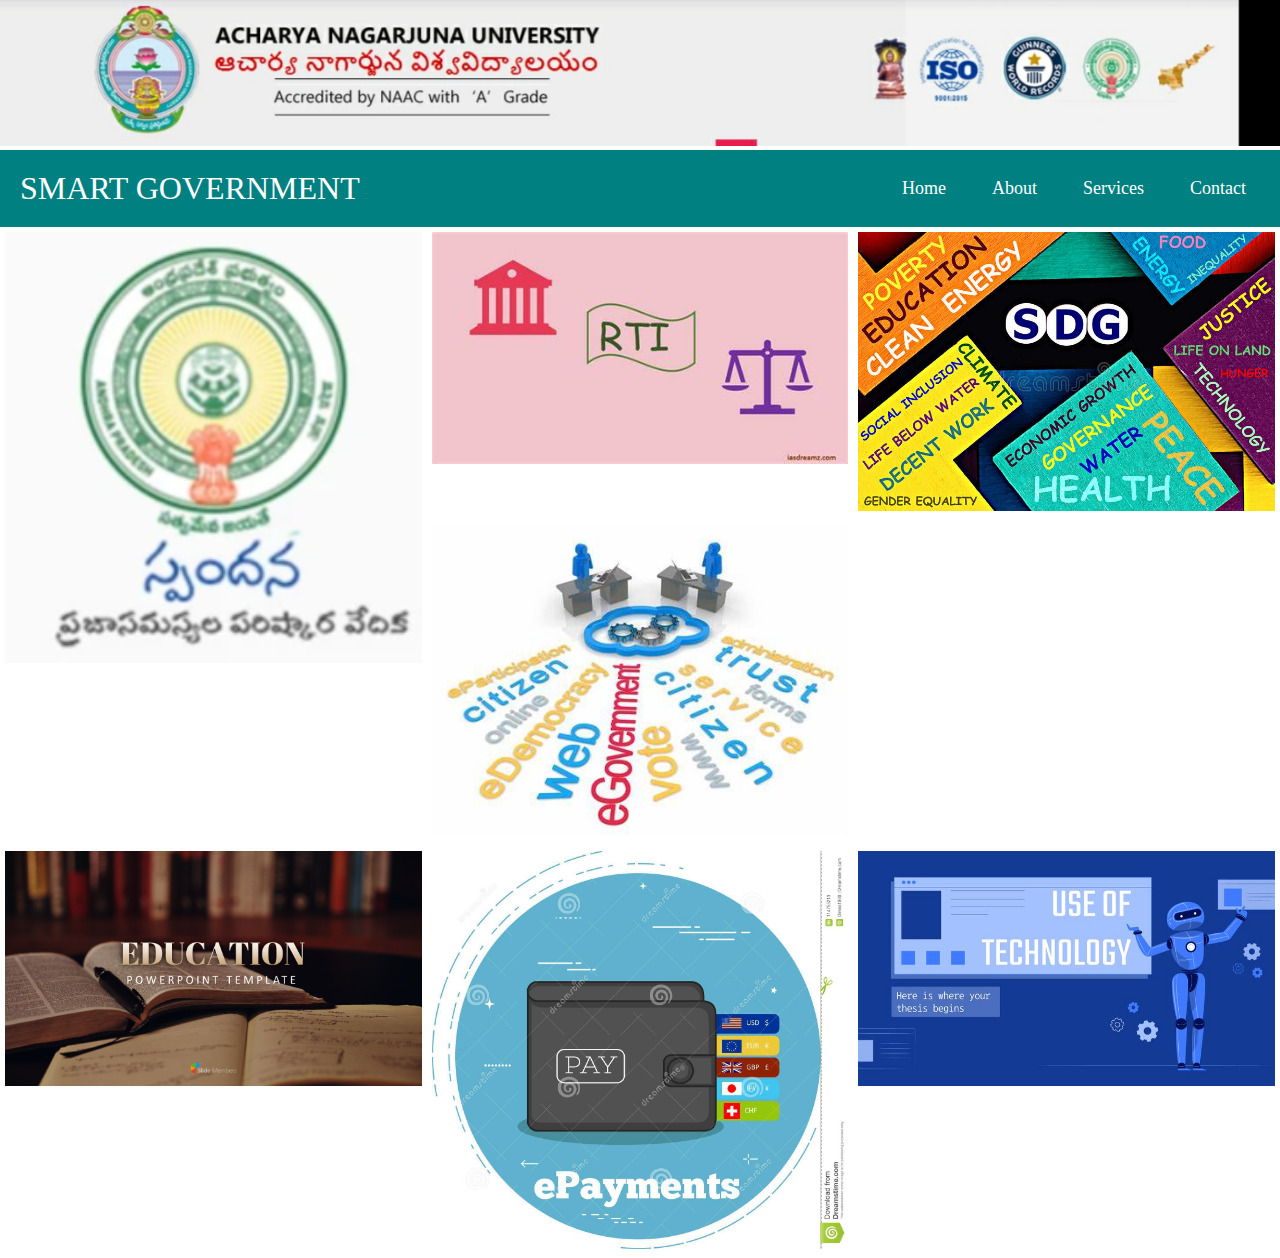
<file: homepage.html>
<!DOCTYPE html>
<html lang="en">
 <head>
   <meta charset="UTF-8" />
   <meta http-equiv="X-UA-Compatible" content="IE=edge" />
   <meta name="viewport" content="width=device-width, initial-scale=1.0" />
   <link rel="stylesheet" href="style.css" />
   <title>e-goverence</title>
 </head>
 <body>
   <img src="anuhead.jpg" alt="ACHARYANAGARJUNA UNIVERSITY">
   <nav class="navbar">

     <div class="logo">SMART GOVERNMENT</div>
     
     
     <ul class="nav-links">
       <div class="menu">
         <li><a href="/">Home</a></li>
         <li><a href="/">About</a></li>
         <li class="services">
           <a href="/">Services</a>
           <ul class="dropdown">
             <li><a href="/">Spandana</a></li>
             <li><a href="/">RTI</a></li>
             <li><a href="/">e-payments</a></li>
             <li><a href="/">Sustainable develope goals </a></li>
             <li><a href="/">usage of techonogy</a></li>
             <li><a href="/">educational schemes</a></li>
           </ul>
         </li>
         <li><a href="/">Contact</a></li>
       </div>
     </ul>
   </nav>
  
   <div class="row">
    <div class="column">
      <img src="img/spandana.PNG" alt="spanadana" style="width:100%;height:100%;">
    </div>
    <div class="column">
      <img src="img/rti.jpeg" alt="RTI" style="width: 100%;height: 100%;">
    </div>
    <div class="column">
      <img src="img/sdg.jpg" alt="sdg" style="width: 100%;height: 100%;">
    </div>
    <div class="column">
       <img src="img/egovt.jpeg" alt="e govt">
    </div>
  </div>
  <div class="row">
    <div class="column">
      <img src="img/education_egovt.jpg" alt="spanadana" style="width:100%;height: fit-content;">
    </div>
    <div class="column">
      <img src="img/epayments-egovt.jpg" alt="RTI" style="width: 100%;height: fit-content;">
    </div>
    <div class="column">
      <img src="img/usageoftech.jpg" alt="sdg" style="width: 100%;height: fit-content;">
    </div>
  </div>
  

 </body>
</html>
</file>
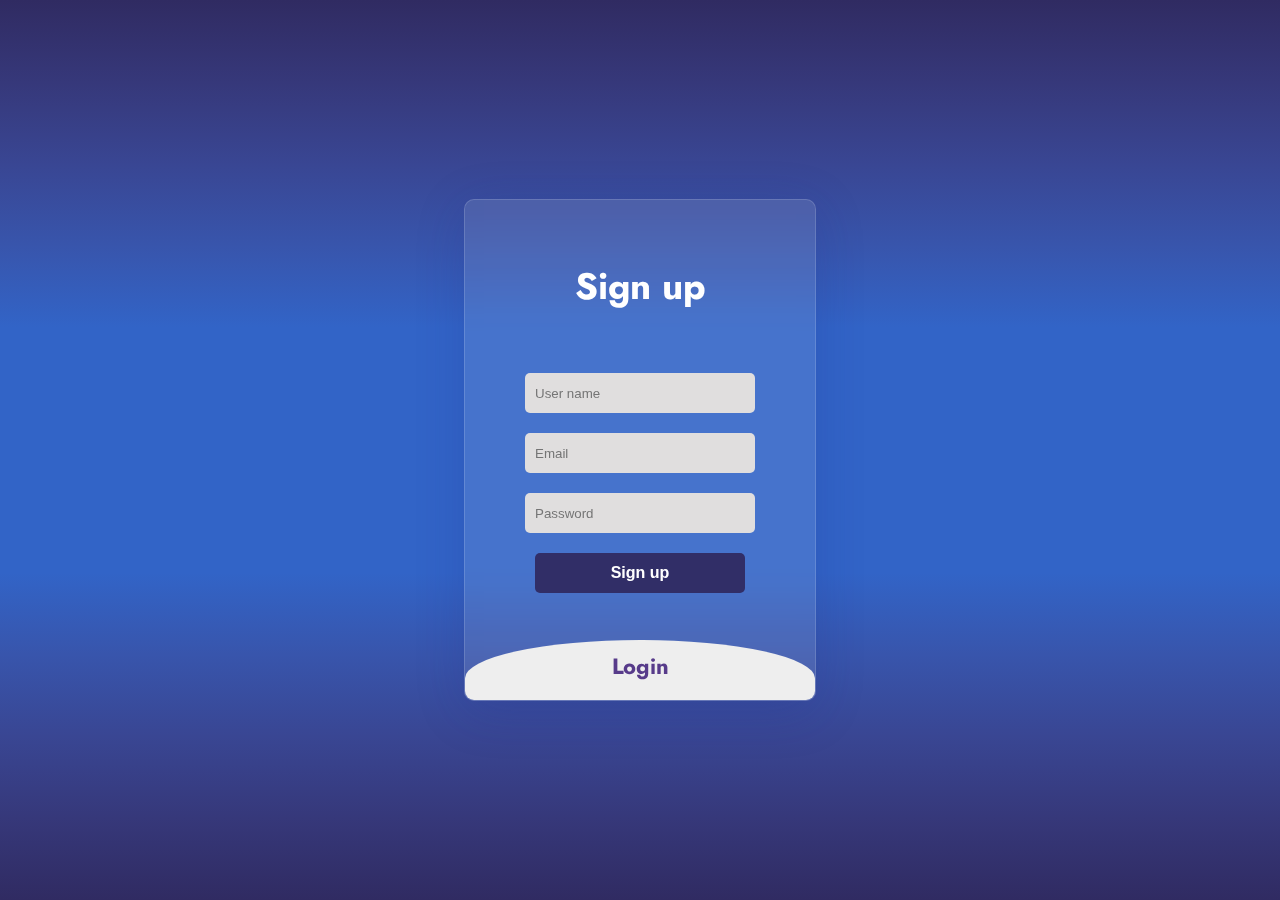
<file: registrationpage/loginpage.html>
<!Doctype html>
<html>
<head>
<meta charset="utf-8">
<title>Login and Signup Form  - FantacyDesigns</title>
	<link rel="stylesheet" href="style.css">
	<link rel="JavaSctipt" href="script.js">
	<link href="https://fonts.googleapis.com/css2?family=Jost:wght@500&display=swap" rel="stylesheet">
</head>
 
<body>
    
 
	<div class="main">  	
		<input type="checkbox" id="chk" aria-hidden="true">
 
			<div class="signup">
				<form>
					<label for="chk" aria-hidden="true">Sign up</label>
					<input type="text" name="txt" placeholder="User name" required="">
					<input type="email" name="email" placeholder="Email" required="">
					<input type="password" name="pswd" placeholder="Password" required="">
					<button>Sign up</button>
				</form>
			</div>
 
			<div class="login">
				<form>
					<label for="chk" aria-hidden="true">Login</label>
					<input type="email" name="email" placeholder="Email" required="">
					<input type="password" name="pswd" placeholder="Password" required="">
					<button>Login</button>
				</form>
			</div>
	</div>
</body>
</html>
</file>
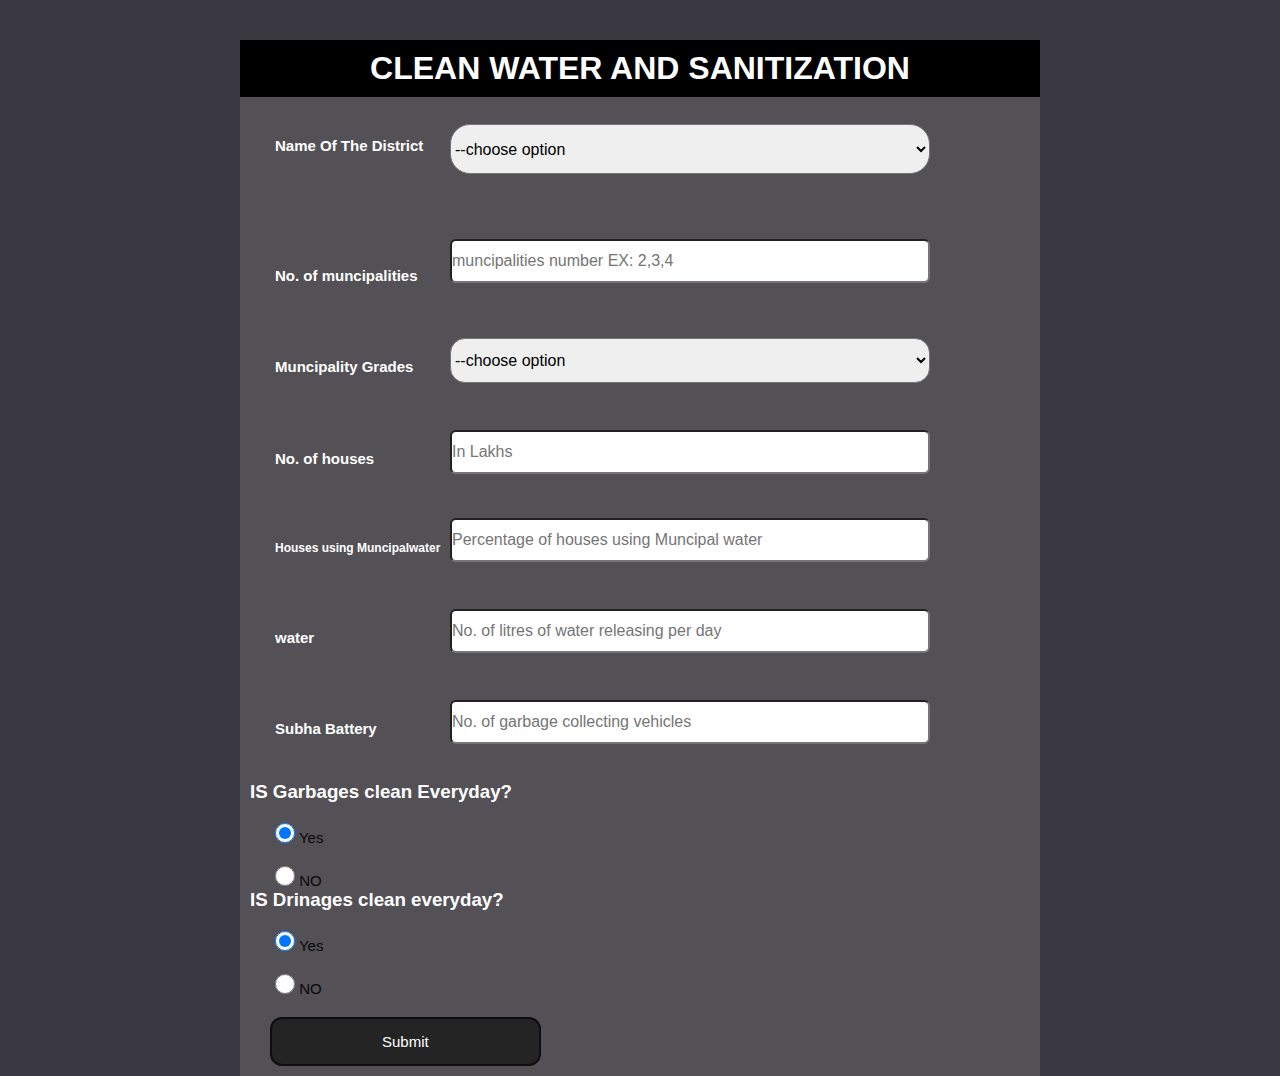
<file: templates/clean_sanit.html>
<html>
    <head>
        <title>   </title>
          <style type="text/css">
            *{
                margin:0;
                padding:0;
            }
            body{
                background-color:rgb(58, 57, 65);
                background-position: center;
                background-size: cover;
                font-family: sans-serif;
                margin-top:40px;
            }
            .pov{
                width:800px;
                background-color: rgb(0,0,0,6);
                margin: auto;
                color: #FFFFFF;
                padding: 10px 0px 10px 0px;
                text-align: center;
                border-radius: 15px 15px 0px opx;
            }
            .main{
                background-color: rgba(108, 105, 106, 0.5);
                width: 800px;
                margin: auto;
            }
            form{
                padding: 10px;
            }
            #name{
                width: 100%;
                height: 100px;
            }
            .name{
                margin-left: 25px;
                margin-top: 30px;
                width: 355px;
                color: white;
                font-size: 10px;
                font-weight: 700;
            }
            .option{
                position: relative;
                left: 200px;
                top: -30px;
                line-height:160px;
                border-radius: 20px;
                padding: 0,22px;
                font-size: 16px;
                height: 50px;         
            }
            .muncipalities{
                position: relative;
                left: 200px;
                top: -45px;
                line-height:40px;
                width: 480px;
                border-radius: 6px;
                padding: 0,22px;
                font-size: 16px ;
                color: rgb(20, 17, 17);
            }
            .option1{
                position: relative;
                left: 200px;
                top: -37px;
                line-height:100px;
                border-radius: 15px;
                padding: 0,20px;
                font-size: 16px;
                height: 45px;         
            }
            
            .homes{
                position: relative;
                left: 200px;
                top: -37px;
                line-height:40px;
                width: 480px;
                border-radius: 6px;
                padding: 0,22px;
                font-size: 16px ;
                color: rgb(20, 17, 17);
            }
            .mg{
                position: relative;
                left: 200px;
                top: -37px;
                line-height:40px;
                width: 480px;
                border-radius: 6px;
                padding: 0,22px;
                font-size: 16px ;
                color: rgb(20, 17, 17);
            }
            .water{
                position: relative;
                left: 200px;
                top: -37px;
                line-height:40px;
                width: 480px;
                border-radius: 6px;
                padding: 0,22px;
                font-size: 16px ;
                color: rgb(20, 17, 17);
            }
            .sb{
                position: relative;
                left: 200px;
                top: -37px;
                line-height:40px;
                width: 480px;
                border-radius: 6px;
                padding: 0,22px;
                font-size: 16px ;
                color: rgb(20, 17, 17);
            }
            .radio{
                display: inline-block;
                padding-right:70px ;
                font-size: 15px;
                margin-left: 25px;
                margin-top: 10px;
                color:rgb(9, 9, 9);
            }
            .radio input{
                width: 20px;
                height: 20px;
                margin-top: 10px;
                border-radius: 50%;
                cursor: pointer; 
                outline: none;         
            }
            button{
                background-color: rgb(36, 36, 36);
                display: block;
                margin: 20px 0px 0px 20px;
                text-align: center;
                border-radius: 12px;
                border: 2px solid #0e0e0e;
                padding: 14px 110px;
                color: #FFFFFF;
                cursor: pointer;
                transition: 0.25px;
            }
            button:hover{
                background-color: #4a4642;

            }
          </style>        
        
    </head>
    <body>
        <div class="pov"><h1> CLEAN WATER AND SANITIZATION </h1></div>
        <div class="main">
            <form>
                <div id = "name">
                    <h2 class="name" style="font-size: 15px;">Name Of The District </h2>
                    <select class="option" name=" Name Of The District" style="width: 480px;">
                        <option disabled="disabled" selected="selected">--choose option</option>
                        <option> Srikakulam    </option>
                        <option> Vizianagaram  </option>
                        <option> Vishakapatnam  </option>
                        <option> East Godavari   </option>
                        <option> West Godavari    </option>
                        <option> Krishna    </option>
                        <option> Guntur    </option>
                        <option> Prakasam    </option>
                        <option> Nellore    </option>
                        <option> Kurnool    </option>
                        <option> Anathapur    </option>
                        <option> Chittor    </option>
                        <option> Y.S.R Kadapa   </option>
                    </select>                    
                </div>
            <h2 class="name" style="font-size: 15px;">No. of muncipalities  </h2>
            <input class ="muncipalities" type = "text" placeholder="muncipalities number EX: 2,3,4" name="muncipalities"><br>

            <h2 class="name" style="font-size: 15px;">Muncipality Grades </h2>
            <select class="option1" name=" Muncipality Grade" style="width: 480px;">
                <option disabled="disabled" selected="selected">--choose option</option>
                <option> Grade1   </option>
                <option> Grade2 </option>
                <option> Grade3 </option>
            </select>
            <h2 class="name" style="font-size: 15px;">No. of houses </h2>
            <input class ="homes" type = "text" placeholder="In Lakhs" name="homes"><br>

            <h2 class="name" style="font-size: 12px;">Houses using Muncipalwater</h2>
            <input class ="mg" type = "text" placeholder="Percentage of houses using Muncipal water" name="mg"><br>

            <h2 class="name" style="font-size: 15px;">water </h2>
            <input class ="water" type = "text" placeholder="No. of litres of water releasing per day" name="water"><br>

            <h2 class="name" style="font-size: 15px;">Subha Battery </h2>
            <input class ="sb" type = "text" placeholder="No. of garbage collecting vehicles" name="sb"><br>

            <h3 id="sanity" style="color: #FFFFFF;">IS Garbages clean Everyday? </h3>
            <label class="radio" >
            <input class ="radio-one" type = "radio" checked="checked" value="y" name="sanity">
            <span class="checkmark"></span>
              Yes
            </label><br>
            <label class="radio"  >
            <input class ="radio-one" type = "radio" value="n" name="sanity">
            <span class="checkmark"></span>
              NO
            </label><br>

            <h3 id="sanity1" style="color: #FFFFFF;">IS Drinages clean everyday?</h3>
            <label class="radio" >
            <input class ="radio-one" type = "radio" checked="checked" value='y' name="sanity1">
            <span class="checkmark"></span>
              Yes
            </label><br>
            <label class="radio" >
            <input class ="radio-one" type = "radio" value='n' name="sanity1">
            <span class="checkmark"></span>
              NO
            </label>
            
            <button type="Submit" style="font-size: 15px;">Submit </button>
            </form>
        </div>
    </body>
</html>
</file>
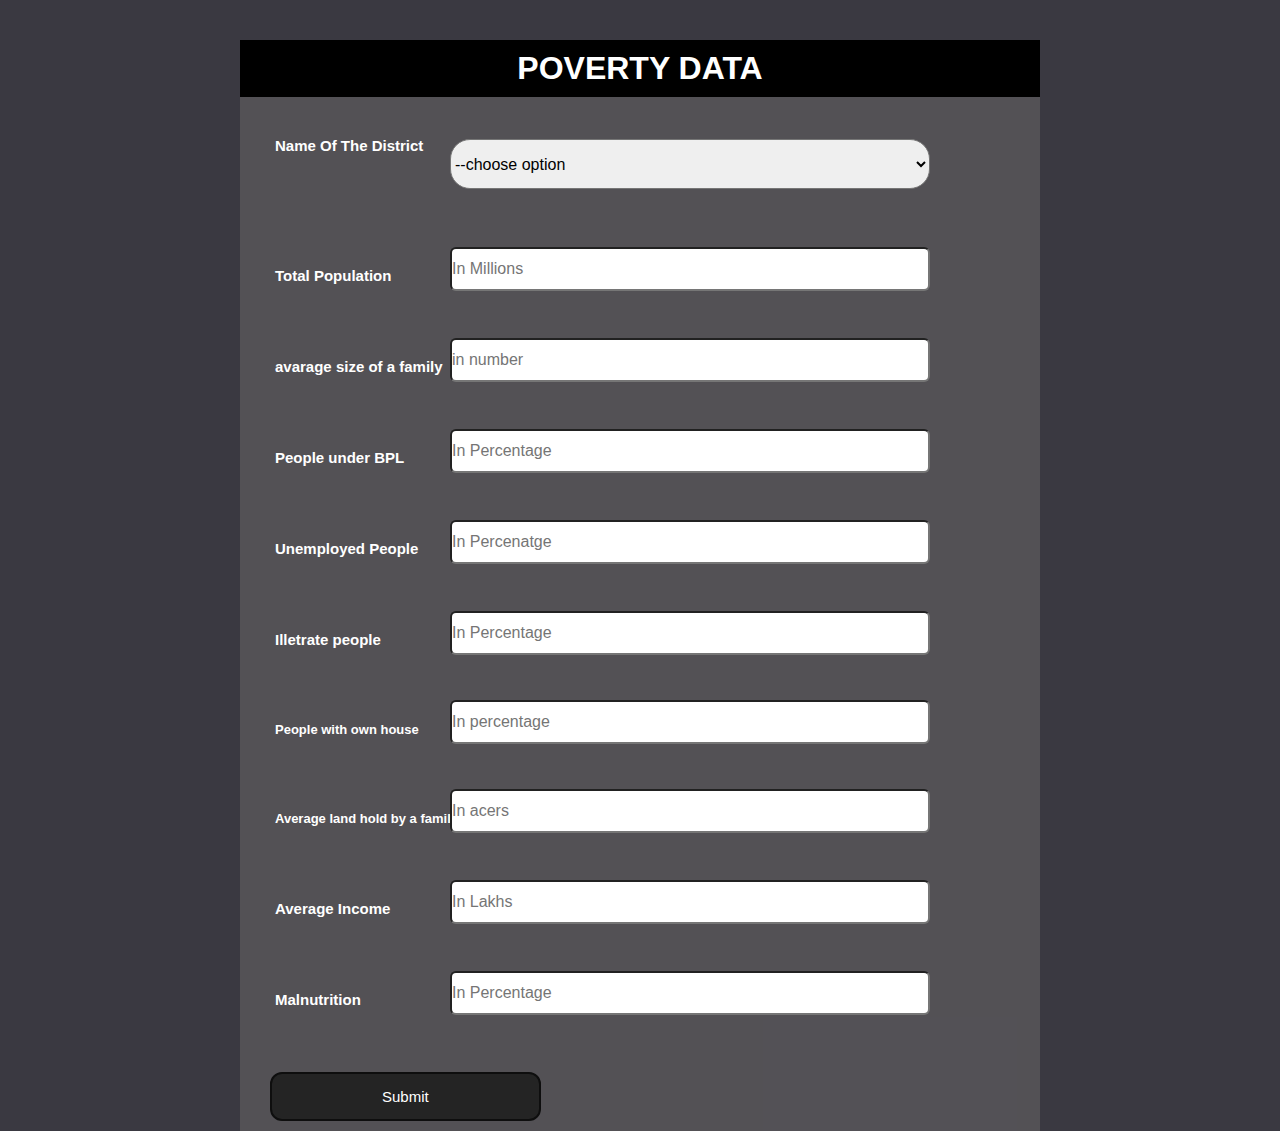
<file: templates/poverty.html>
<html>
    <head>
        <title> spandana  </title>
          <style type="text/css">
            *{
                margin:0;
                padding:0;
            }
            body{
                background-color:rgb(58, 57, 65);
                background-position: center;
                background-size: cover;
                font-family: sans-serif;
                margin-top:40px;
            }
            .pov{
                width:800px;
                background-color: rgb(0,0,0,6);
                margin: auto;
                color: #FFFFFF;
                padding: 10px 0px 10px 0px;
                text-align: center;
                border-radius: 15px 15px 0px opx;
            }
            .main{
                background-color: rgba(108, 105, 106, 0.5);
                width: 800px;
                margin: auto;
            }
            form{
                padding: 10px;
            }
            #name{
                width: 100%;
                height: 100px;
            }
            .name{
                margin-left: 25px;
                margin-top: 30px;
                width: 355px;
                color: white;
                font-size: 10px;
                font-weight: 700;
            }
            .option{
                position: relative;
                left: 200px;
                top: -15px;
                line-height:160px;
                border-radius: 20px;
                padding: 0,22px;
                font-size: 16px;
                height: 50px;         
            }
            .TotalPopulation{
                position: relative;
                left: 200px;
                top: -37px;
                line-height:40px;
                width: 480px;
                border-radius: 6px;
                padding: 0,22px;
                font-size: 16px ;
                color: rgb(20, 17, 17);
            }
            .peopleunderBPL{
                position: relative;
                left: 200px;
                top: -37px;
                line-height:40px;
                width: 480px;
                border-radius: 6px;
                padding: 0,22px;
                font-size: 16px ;
                color: rgb(20, 17, 17);
            }
            .unemployment{
                position: relative;
                left: 200px;
                top: -37px;
                line-height:40px;
                width: 480px;
                border-radius: 6px;
                padding: 0,22px;
                font-size: 16px ;
                color: rgb(20, 17, 17);

            }
            .illetratepeople{
                position: relative;
                left: 200px;
                top: -37px;
                line-height:40px;
                width: 480px;
                border-radius: 6px;
                padding: 0,22px;
                font-size: 16px ;
                color: rgb(20, 17, 17);
            }
            .ownhouse{
                position: relative;
                left: 200px;
                top: -37px;
                line-height:40px;
                width: 480px;
                border-radius: 6px;
                padding: 0,22px;
                font-size: 16px ;
                color: rgb(20, 17, 17);
            }
            .properties{
                position: relative;
                left: 200px;
                top: -37px;
                line-height:40px;
                width: 480px;
                border-radius: 6px;
                padding: 0,22px;
                font-size: 16px ;
                color: rgb(20, 17, 17);
            }
            .Income{
                position: relative;
                left: 200px;
                top: -37px;
                line-height:40px;
                width: 480px;
                border-radius: 6px;
                padding: 0,22px;
                font-size: 16px ;
                color: rgb(20, 17, 17);
            }
            .malnutrition{
                position: relative;
                left: 200px;
                top: -37px;
                line-height:40px;
                width: 480px;
                border-radius: 6px;
                padding: 0,22px;
                font-size: 16px ;
                color: rgb(20, 17, 17);
            }
            button{
                background-color: rgb(36, 36, 36);
                display: block;
                margin: 20px 0px 0px 20px;
                text-align: center;
                border-radius: 12px;
                border: 2px solid #0e0e0e;
                padding: 14px 110px;
                color: #FFFFFF;
                cursor: pointer;
                transition: 0.25px;
            }
            button:hover{
                background-color: #4a4642;

            }
          </style>        
        
    </head>
    <body>
        <div class="pov"><h1> POVERTY DATA </h1></div>
        <div class="main">
            <form>
                <div id = "name">
                    <h2 class="name" style="font-size: 15px;">Name Of The District </h2>
                    <select class="option" name=" Name Of The District" style="width: 480px;">
                        <option disabled="disabled" selected="selected">--choose option</option>
                        <option> Srikakulam    </option>
                        <option> Vizianagaram  </option>
                        <option> Vishakapatnam  </option>
                        <option> East Godavari   </option>
                        <option> West Godavari    </option>
                        <option> Krishna    </option>
                        <option> Guntur    </option>
                        <option> Prakasam    </option>
                        <option> Nellore    </option>
                        <option> Kurnool    </option>
                        <option> Anathapur    </option>
                        <option> Chittor    </option>
                        <option> Y.S.R Kadapa    </option>
                    </select>                    
                </div>
            <h2 class="name" style="font-size: 15px;">Total Population  </h2>
            <input class ="TotalPopulation" type = "text" placeholder="In Millions" name="totalPopulation"><br>
            <h2 class="name" style="font-size: 15px;">avarage size of a family </h2>
            <input class ="Malnutrition" type = "text" placeholder="in number" name="Malnutrition"><br>

            <h2 class="name" style="font-size: 15px;">People  under BPL </h2>
            <input class ="PeopleunderBPL" type = "text" placeholder="In Percentage" name="PeopleunderBPL"><br>

            <h2 class="name" style="font-size: 15px;">Unemployed People </h2>
            <input class ="unemployment" type = "text" placeholder="In Percenatge" name="unemployment"><br>

            <h2 class="name" style="font-size: 15px;">Illetrate people  </h2>
            <input class ="illetratepeople" type = "text" placeholder="In Percentage" name="illetratepeople"><br>

            <h2 class="name" style="font-size: 13px;">People with own house  </h2>
            <input class ="ownhouse" type = "text" placeholder="In percentage" name="ownhouse"><br>

            <h2 class="name" style="font-size: 13px;">Average land hold by a family </h2>
            <input class ="properties" type = "text" placeholder="In acers" name="properties"><br>

            <h2 class="name" style="font-size: 15px;">Average Income </h2>
            <input class ="Income" type = "text" placeholder="In Lakhs" name="Income"><br>

            <h2 class="name" style="font-size: 15px;">Malnutrition  </h2>
            <input class ="Malnutrition" type = "text" placeholder="In Percentage" name="Malnutrition"><br>
            
            
            <button type="Submit" style="font-size: 15px;">Submit </button>
            </form>
        </div>
    </body>
</html>
</file>
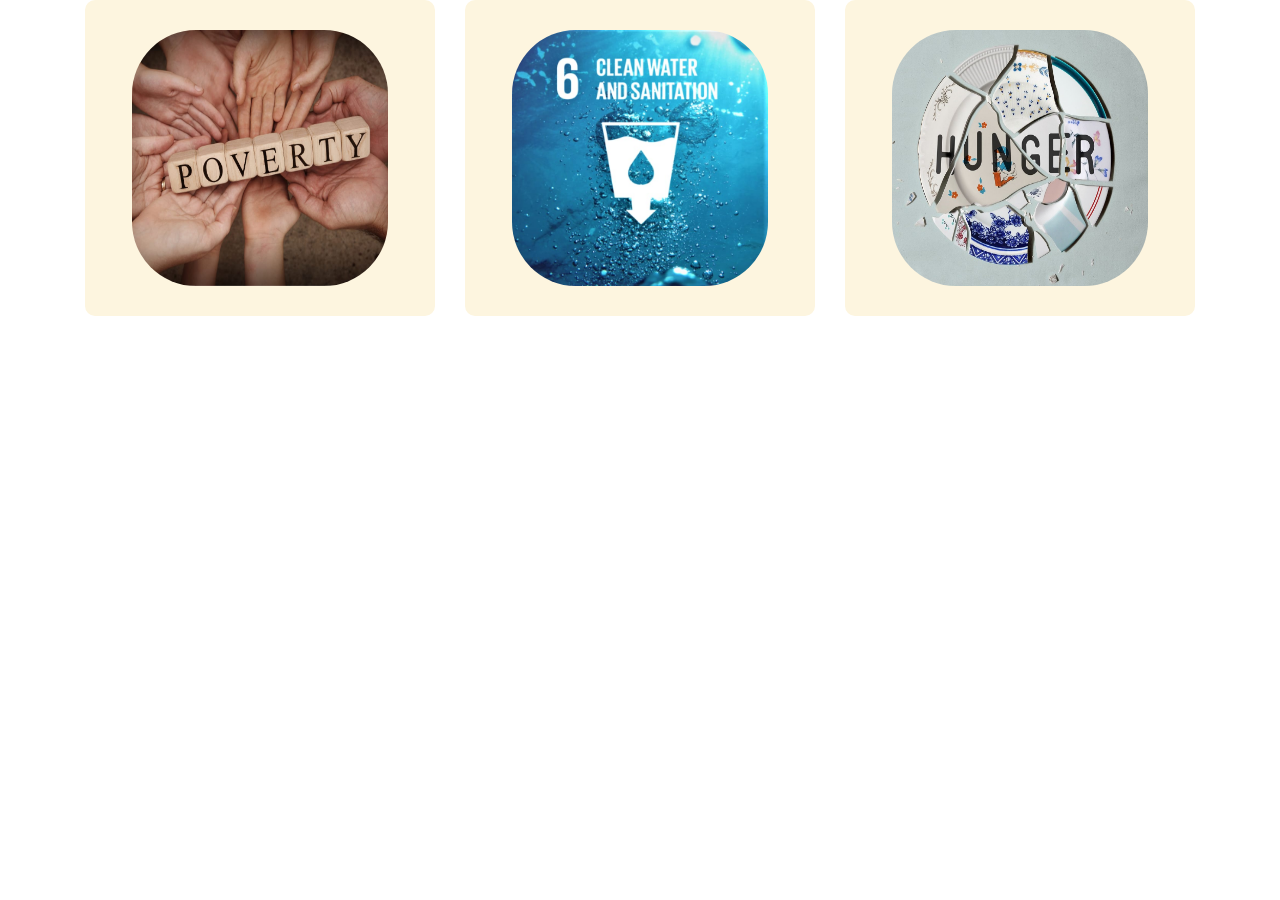
<file: templates/sdg_redirect.html>
<!DOCTYPE html>
<html lang="en">
 <head>
   <meta charset="UTF-8" />
   <meta http-equiv="X-UA-Compatible" content="IE=edge" />
   <meta name="viewport" content="width=device-width, initial-scale=1.0" />
   <link rel="stylesheet" href="style.css" />

   <link rel="stylesheet" href="https://stackpath.bootstrapcdn.com/bootstrap/4.5.2/css/bootstrap.min.css" integrity="sha384-JcKb8q3iqJ61gNV9KGb8thSsNjpSL0n8PARn9HuZOnIxN0hoP+VmmDGMN5t9UJ0Z" crossorigin="anonymous" />
    <script src="https://code.jquery.com/jquery-3.5.1.slim.min.js" integrity="sha384-DfXdz2htPH0lsSSs5nCTpuj/zy4C+OGpamoFVy38MVBnE+IbbVYUew+OrCXaRkfj" crossorigin="anonymous"></script>
    <script src="https://cdn.jsdelivr.net/npm/popper.js@1.16.1/dist/umd/popper.min.js" integrity="sha384-9/reFTGAW83EW2RDu2S0VKaIzap3H66lZH81PoYlFhbGU+6BZp6G7niu735Sk7lN" crossorigin="anonymous"></script>
    <script src="https://stackpath.bootstrapcdn.com/bootstrap/4.5.2/js/bootstrap.min.js" integrity="sha384-B4gt1jrGC7Jh4AgTPSdUtOBvfO8shuf57BaghqFfPlYxofvL8/KUEfYiJOMMV+rV" crossorigin="anonymous"></script>
   <title>Sustainable developemental goals</title>
 </head>
 <body>
    <div class="container">
		<div class="row">
			<div class="col-12 col-md-6 col-lg-4 col-lx-3 mb-3">
				<div class=" pm" style="background-color:#FDF5DF;">
		       <a href="poverty.html"><img class="img1" src="poverty.jpeg" alt="spandana"></a>	
			    </div>
			</div>
			<div class="col-12 col-md-6 mb-3 col-lg-4 col-lx-3">
				<div class="pm"style="background-color:#FDF5DF;">
				<a href="clean_sanit.html"><img class="img1" src="clean_water.jpeg" alt="RTI"></a>
			    </div>
			</div>
			<div class="col-12 col-md-6 mb-3 col-lg-4 col-lx-3">
				<div class="pm"style="background-color:#FDF5DF;">
				<img class="img1" src="hunger.jpeg" alt="e-payments">
			    </div>
			</div>
			
			</div>
        </div>
 </body>
</file>
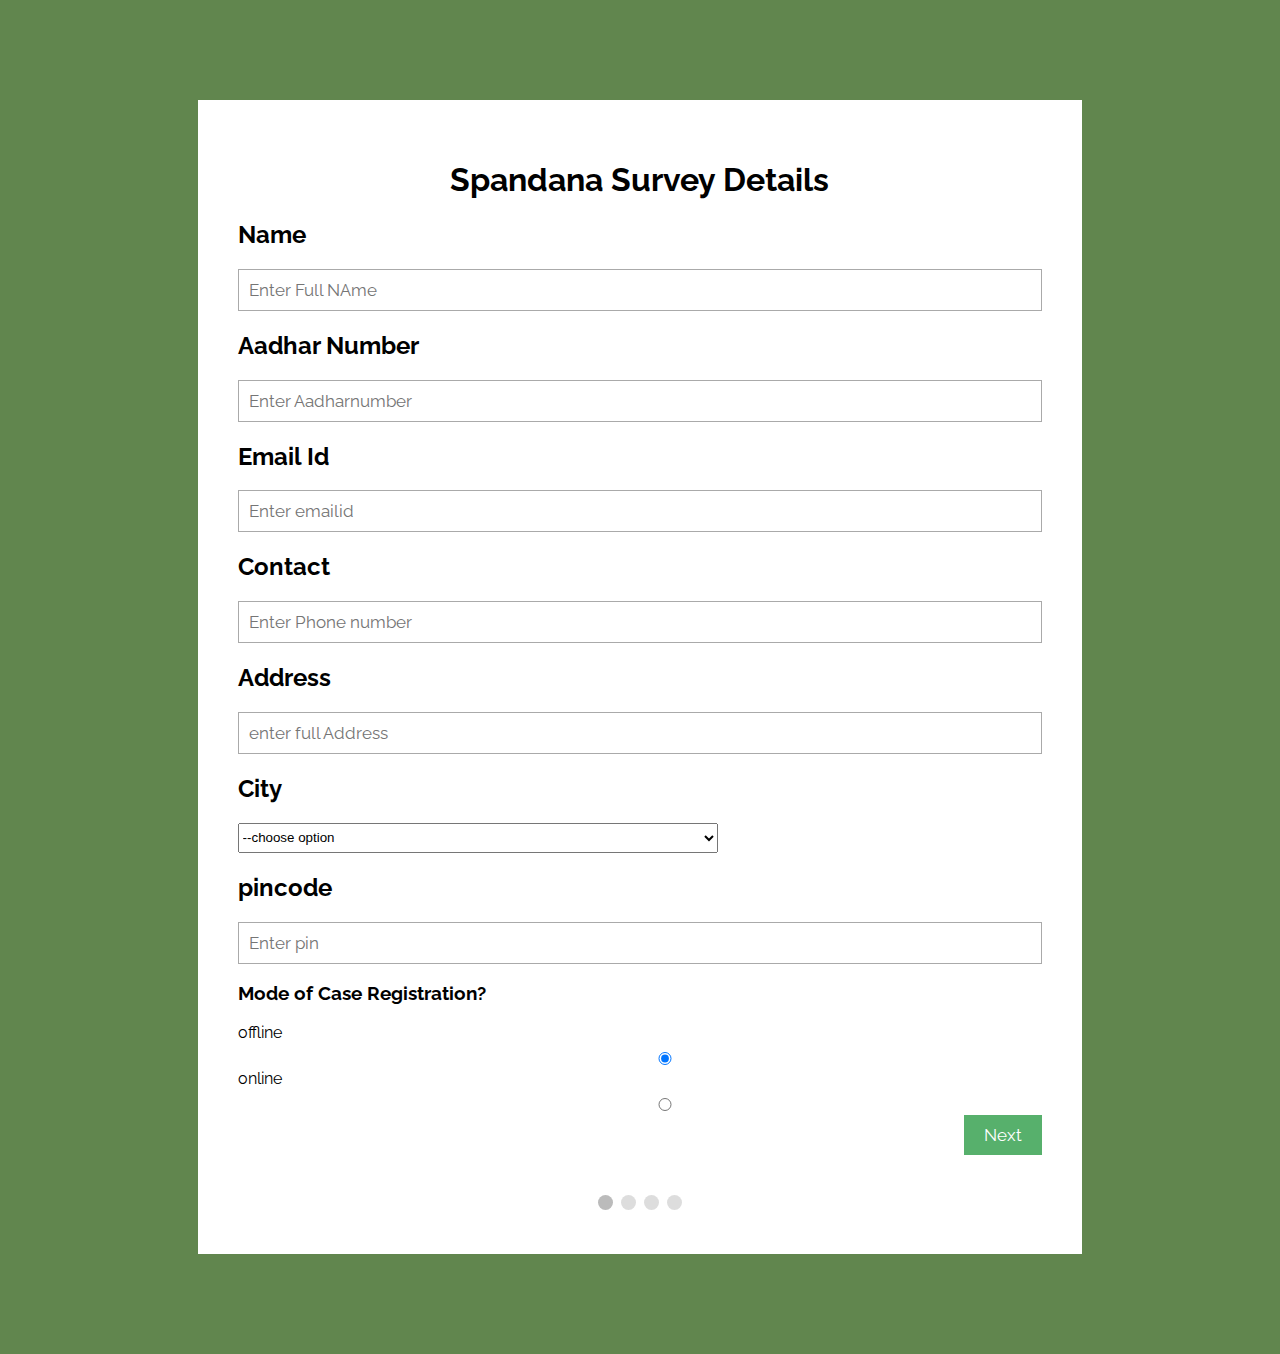
<file: templates/spandana.html>
<!DOCTYPE html>
<html>
<meta name="viewport" content="width=device-width, initial-scale=1.0">
<link href="https://fonts.googleapis.com/css?family=Raleway" rel="stylesheet">
<style>
* {
  box-sizing: border-box;
}

body {
  background-color: #61864e;
}

#regForm {
  background-color: #ffffff;
  margin: 100px auto;
  font-family: Raleway;
  padding: 40px;
  width: 70%;
  min-width: 300px;
}

h1 {
  text-align: center;  
}
.option1{
  position: relative;
  left: 200px;
  top: -37px;
  line-height:100px;
  border-radius: 15px;
  padding: 0,20px;
  font-size: 16px;
  height: 45px;         
}

.radio{
  display: inline-block;
  padding-right:70px ;
  font-size: 15px;
  margin-left: 25px;
  margin-top: 10px;
  color:rgb(9, 9, 9);
}

input {
  padding: 10px;
  width: 100%;
  font-size: 17px;
  font-family: Raleway;
  border: 1px solid #aaaaaa;
}

/* Mark input boxes that gets an error on validation: */
input.invalid {
  background-color: #ffdddd;
}

/* Hide all steps by default: */
.tab {
  display: none;
}

button {
  background-color: #57b06c;
  color: #ffffff;
  border: none;
  padding: 10px 20px;
  font-size: 17px;
  font-family: Raleway;
  cursor: pointer;
}

button:hover {
  opacity: 0.8;
}

#prevBtn {
  background-color: #bbbbbb;
}

/* Make circles that indicate the steps of the form: */
.step {
  height: 15px;
  width: 15px;
  margin: 0 2px;
  background-color: #bbbbbb;
  border: none;  
  border-radius: 50%;
  display: inline-block;
  opacity: 0.5;
}

.step.active {
  opacity: 1;
}

/* Mark the steps that are finished and valid: */
.step.finish {
  background-color: #62c86e;
}
</style>
<body>

<form id="regForm" action="">
  <h1>Spandana Survey Details</h1>
  <!-- One "tab" for each step in the form: -->
<div>
  <div class="tab">
    <h2 class="name">Name</h2>
    <p><input placeholder="Enter Full NAme" oninput="this.className = ''" name="fname" required></p>
    
    <h2 class="name">Aadhar Number </h2>
    <input  type = "text" placeholder="Enter Aadharnumber" name="">

    <h2 class="name">Email Id </h2>
    <input  type = "text" placeholder="Enter emailid" name="">

    <h2 class="name">Contact </h2>
    <input  type = "text" placeholder="Enter Phone number" name="" required>

    <h2 class="name">Address</h2>
    <input  type = "textarea" placeholder="enter full Address" name="" required>
    
    <h2 class="name">City </h2>
      <select class="option" name="City" style="width: 480px; height: 30px;" required>
          <option disabled="disabled" selected="selected">--choose option</option>
          <option> Srikakulam    </option>
          <option> Vizianagaram  </option>
          <option> Vishakapatnam  </option>
          <option> East Godavari   </option>
          <option> West Godavari    </option>
          <option> Krishna    </option>
          <option> Guntur    </option>
          <option> Prakasam    </option>
          <option> Nellore    </option>
          <option> Kurnool    </option>
          <option> Anathapur    </option>
          <option> Chittor    </option>
          <option> Y.S.R Kadapa   </option>
      </select> 
    <h2 class="name">pincode</h2>
    <input  type = "text" placeholder="Enter pin" name="">
  
    <h3 id="name">Mode of Case Registration?</h3>
    <label for="off">offline</label>
    <input class="radio" type="radio" id="name" checked>
    <label for="on">online</label>
    <input class="radio" type="radio" id="name">
      
   </div> 
<div>
  <div class="tab">
    <h2 class="name"> Case Id</h2>
    <input type = "text" placeholder="Enter Case Numebr" name="" required>
    
    <h2 class="name">Priority of case</h2>
      <select class="option" name="pc" style="width: 480px; height: 30px;" required>
          <option disabled="disabled" selected="selected">--choose option</option>
          <option> General </option>
          <option> Medium</option>
          <option> Other </option>
      </select> 
      
      <h2 id="name">Type of case Grievances </h2>
      <input type="checkbox" id="GG" name="Gg" value="">
      <label for="vehicle1"> General </label><br>
      <input type="checkbox" id="ss" name="ss" value="">
      <label for="vehicle2"> Sand and Excise</label><br>
      <input type="checkbox" id="cc" name="cc" value="">
      <label for="vehicle3">Corruption</label><br>
      <input type="checkbox" id="rb" name="rb" value="">
      <label for="vehicle1">Rythu Barosha</label><br>
      <input type="checkbox" id="sr" name="sr" value="">
      <label for="vehicle2"> Sachivalayam/Ward register</label><br><br>
      
      <label for="case"><h2>Case-Filed Date</h2></label>
      <input type="date"  id="case" name="case" required>

      <h2 class="name">status of case</h2>
      <select class="option" name="pc" style="width: 480px; height: 30px;" required>
          <option disabled="disabled" selected="selected">--choose option</option>
          <option> Pending </option>
          <option> Solved</option>
      </select> <br><br>

      <label for="case" ><h2>Case-Closed Date</h2></label>
      <input type="date"  id="case" name="case" required>

      <h2 class="name">No. of days</h2>
      <input  type = "text" placeholder="Days after the case file" name="" required><br><br>

  </div>
</div>
<div>
  <div class="tab">
    <h2 class="name">Remarks</h2>
    <input type="text" placeholder="enter case details" name="" required>

    <h2 class="name">Choose File</h2>
    <input type="file" placeholder="select one file" name="" required><br><br>
  </div>
</div>
<div>
  <div class="tab">
    <h2 class="name">Any queries?</h2>
    <input type="text" placeholder="fill the queries" name=""><br><br>
  </div>
</div>
  <div style="overflow:auto;">
    <div style="float:right;">
      <button type="button" id="prevBtn" onclick="nextPrev(-1)">Previous</button>
      <button type="button" id="nextBtn" onclick="nextPrev(1)">Next</button>
    </div>
  </div>
  <!-- Circles which indicates the steps of the form: -->
  <div style="text-align:center;margin-top:40px;">
    <span class="step"></span>
    <span class="step"></span>
    <span class="step"></span>
    <span class="step"></span>
  </div>
</form>

<script>
var currentTab = 0; // Current tab is set to be the first tab (0)
showTab(currentTab); // Display the current tab

function showTab(n) {
  // This function will display the specified tab of the form...
  var x = document.getElementsByClassName("tab");
  x[n].style.display = "block";
  //... and fix the Previous/Next buttons:
  if (n == 0) {
    document.getElementById("prevBtn").style.display = "none";
  } else {
    document.getElementById("prevBtn").style.display = "inline";
  }
  if (n == (x.length - 1)) {
    document.getElementById("nextBtn").innerHTML = "Submit";
  } else {
    document.getElementById("nextBtn").innerHTML = "Next";
  }
  //... and run a function that will display the correct step indicator:
  fixStepIndicator(n)
}

function nextPrev(n) {
  // This function will figure out which tab to display
  var x = document.getElementsByClassName("tab");
  // Exit the function if any field in the current tab is invalid:
  if (n == 1 && !validateForm()) return false;
  // Hide the current tab:
  x[currentTab].style.display = "none";
  // Increase or decrease the current tab by 1:
  currentTab = currentTab + n;
  // if you have reached the end of the form...
  if (currentTab >= x.length) {
    // ... the form gets submitted:
    document.getElementById("regForm").submit();
    return false;
  }
  // Otherwise, display the correct tab:
  showTab(currentTab);
}

function validateForm() {
  // This function deals with validation of the form fields
  var x, y, i, valid = true;
  x = document.getElementsByClassName("tab");
  y = x[currentTab].getElementsByTagName("input");
  // A loop that checks every input field in the current tab:
  /*for (i = 0; i < y.length; i++) {
    // If a field is empty...
    if (y[i].value == "") {
      // add an "invalid" class to the field:
      y[i].className += " invalid";
      // and set the current valid status to false
      valid = false;
    }
  }*/
  // If the valid status is true, mark the step as finished and valid:
  if (valid) {
    document.getElementsByClassName("step")[currentTab].className += " finish";
  }
  return valid; // return the valid status
}

function fixStepIndicator(n) {
  // This function removes the "active" class of all steps...
  var i, x = document.getElementsByClassName("step");
  for (i = 0; i < x.length; i++) {
    x[i].className = x[i].className.replace(" active", "");
  }
  //... and adds the "active" class on the current step:
  x[n].className += " active";
}
</script>

</body>
</html>
</file>
<file: style.css>
* {
    margin: 0;
    padding: 0;
    box-sizing: border-box;
   }
   body {
    font-family: cursive;
   }
   a {
    text-decoration: none;
   }
   li {
    list-style: none;
   }






.navbar {
    display: flex;
    align-items: center;
    justify-content: space-between;
    padding: 20px;
    background-color: teal;
    color: #fff;
   }
   .nav-links a {
    color: #fff;
   }
   /* LOGO */
   .logo {
    font-size: 32px;
   }
   /* NAVBAR MENU */
   .menu {
    display: flex;
    gap: 1em;
    font-size: 18px;
   }
   .menu li:hover {
    background-color: #4c9e9e;
    border-radius: 5px;
    transition: 0.3s ease;
   }
   .menu li {
    padding: 5px 14px;
   }
   
   .services {
    position: relative; 
   }
   .dropdown {
    background-color: rgb(1, 139, 139);
    padding: 1em 0;
    position: absolute; 
    display: none;
    border-radius: 8px;
    top: 35px;
   }
   .dropdown li + li {
    margin-top: 10px;
   }
   .dropdown li {
    padding: 0.5em 1em;
    width: 8em;
    text-align: center;
   }
   .dropdown li:hover {
    background-color: #4c9e9e;
   }
   .services:hover .dropdown {
    display: block;
   }



   img{
       width: 100%;
   }
   .img2{
       height: 50%;
       width: 50%;
       margin-left: 25%;
       margin-top: 2.5%;
       
   }
   .aside{
       height:50%;
       width:15%;
       border: 2px thick blue;

   }
   
   /* Three image containers (use 25% for four, and 50% for two, etc) */
.column {
    float: left;
    width: 33.33%;
    padding: 5px;
  }
  
  /* Clear floats after image containers */
  .row::after {
    content: "";
    clear: both;
    display: table;
  }
</file>
<file: registrationpage/style.css>
body{
    margin: 0;
    padding: 0;
    display: flex;
    justify-content: center;
    align-items: center;
    min-height: 100vh;
    font-family: 'Jost', sans-serif;
   
    background-image: linear-gradient(to bottom, #302b62, #36387a, #394693, #3855ac, #3264c7, #3264c7, #3264c7, #3264c7, #3855ac, #394693, #36387a, #302b62);
   
   
  }
  .main{
    width: 350px;
    height: 500px;
    background: red;
    overflow: hidden;
    background: url("https://doc-08-2c-docs.googleusercontent.com/docs/securesc/68c90smiglihng9534mvqmq1946dmis5/fo0picsp1nhiucmc0l25s29respgpr4j/1631524275000/03522360960922298374/03522360960922298374/1Sx0jhdpEpnNIydS4rnN4kHSJtU1EyWka?e=view&authuser=0&nonce=gcrocepgbb17m&user=03522360960922298374&hash=tfhgbs86ka6divo3llbvp93mg4csvb38") no-repeat center/ cover;
    border-radius: 10px;
    box-shadow: 5px 20px 50px #000;
    
       background: rgba( 255, 255, 255, 0.10 );
              box-shadow: 0px 10px 50px 0 rgb(31 38 135 / 20%);
              /* CHANGE THIS TO CHANGE THE BLUR AMOUNT */
              backdrop-filter: blur( 8.0px );
              -webkit-backdrop-filter: blur( 8.0px );
              border-radius: 10px;
              border: 1px solid rgb(255 255 255 / 15%);
                   text-align:center;
  }
  #chk{
    display: none;
  }
  .ff{
    display:flex;
    justify-content:flex-end;
  }
  .signup{
    position: relative;
    width:100%;
    height: 100%;
  }
  label{
    color: #fff;
    font-size: 2.3em;
    justify-content: center;
    display: flex;
    margin: 60px;
    font-weight: bold;
    cursor: pointer;
    transition: .5s ease-in-out;
  }
  input{
    width: 60%;
    height: 20px;
    background: #e0dede;
    justify-content: center;
    display: flex;
    margin: 20px auto;
    padding: 10px;
    border: none;
    outline: none;
    border-radius: 5px;
  }
  button{
    width: 60%;
    height: 40px;
    margin: 10px auto;
    justify-content: center;
    display: block;
    color: #fff;
    background: #312E67;
    font-size: 1em;
    font-weight: bold;
    margin-top: 20px;
    outline: none;
    border: none;
    border-radius: 5px;
    transition: .2s ease-in;
    cursor: pointer;
  }
  button:hover{
    background: #005DC0;
  }
  .login{
    height: 460px;
    background: #eee;
    border-radius: 60% / 10%;
    transform: translateY(-180px);
    transition: .8s ease-in-out;
    
  }
  .login label{
    color: #573b8a;
    transform: scale(.6);
  }
   
  #chk:checked ~ .login{
    transform: translateY(-500px);
  }
  #chk:checked ~ .login label{
    transform: scale(1);  
  }
  #chk:checked ~ .signup label{
    transform: scale(.6);
  }
  .logo{height:500px;
  width:100vw;
    background-color: #fff;
  }
</file>
<file: templates/style.css>
* {
    margin: 0;
    padding: 0;
    box-sizing: border-box;
   }
   body {
    font-family: cursive;
   }
   a {
    text-decoration: none;
   }
   li {
    list-style: none;
   }






.navbar {
    display: flex;
    align-items: center;
    justify-content: space-between;
    padding: 20px;
    background-color: teal;
    color: #fff;
   }
   .nav-links a {
    color: #fff;
   }
   /* LOGO */
   .logo {
    font-size: 32px;
   }
   /* NAVBAR MENU */
   .menu {
    display: flex;
    gap: 1em;
    font-size: 18px;
   }
   .menu li:hover {
    background-color: #4c9e9e;
    border-radius: 5px;
    transition: 0.3s ease;
   }
   .menu li {
    padding: 5px 14px;
   }
   
   .services {
    position: relative; 
   }
   .dropdown {
    background-color: rgb(1, 139, 139);
    padding: 1em 0;
    position: absolute; 
    display: none;
    border-radius: 8px;
    top: 35px;
   }
   .dropdown li + li {
    margin-top: 10px;
   }
   .dropdown li {
    padding: 0.5em 1em;
    width: 8em;
    text-align: center;
   }
   .dropdown li:hover {
    background-color: #4c9e9e;
   }
   .services:hover .dropdown {
    display: block;
   }



   

   /* Three image containers (use 25% for four, and 50% for two, etc) */
.column {
    float: left;
    width: 33.33%;
    padding: 5px;
  }
  
  /* Clear floats after image containers */
  .row::after {
    content: "";
    clear: both;
    display: table;
    margin: auto;
  }
  img.resize
  {
    width:256px;
    height: 256px;
  }
  .img1{
    width:256px;
    height: 256px;
    border-radius: 25%;
  }
  .heading{
	text-align: center;
	font-weight: bold;
	color: whitesmoke;
	background-color: black;
	border-radius: 10px;
	margin: 10px;
}
.pm{
	text-align: center;
	padding: 30px;
	border-radius: 10px;
}
.color-name{
	color: white;
	font-size: 20px;
}
.imgsize{
    width:500px;
    height: 256px;
}
.home2 {
  margin: 0 auto;
  width: 49.7%;
  text-align: center;
  display: inline-block;
  background-color: rgb(142, 142, 239);
  height: 400px;
}

.home2 p {
  font-family: 'cabinRegular', arial, sans-serif, verdana;
  color: #000000;
  font-size: 18px;
}

.center {
  margin: 0 auto;
  width: 100%;
  background-color: rgb(142, 142, 239);
}

.home2_first img {
  margin: 0 auto;
  padding: 0;
}

.home2_second img {
  margin: 0 auto;
  padding: 0;
}
</file>
